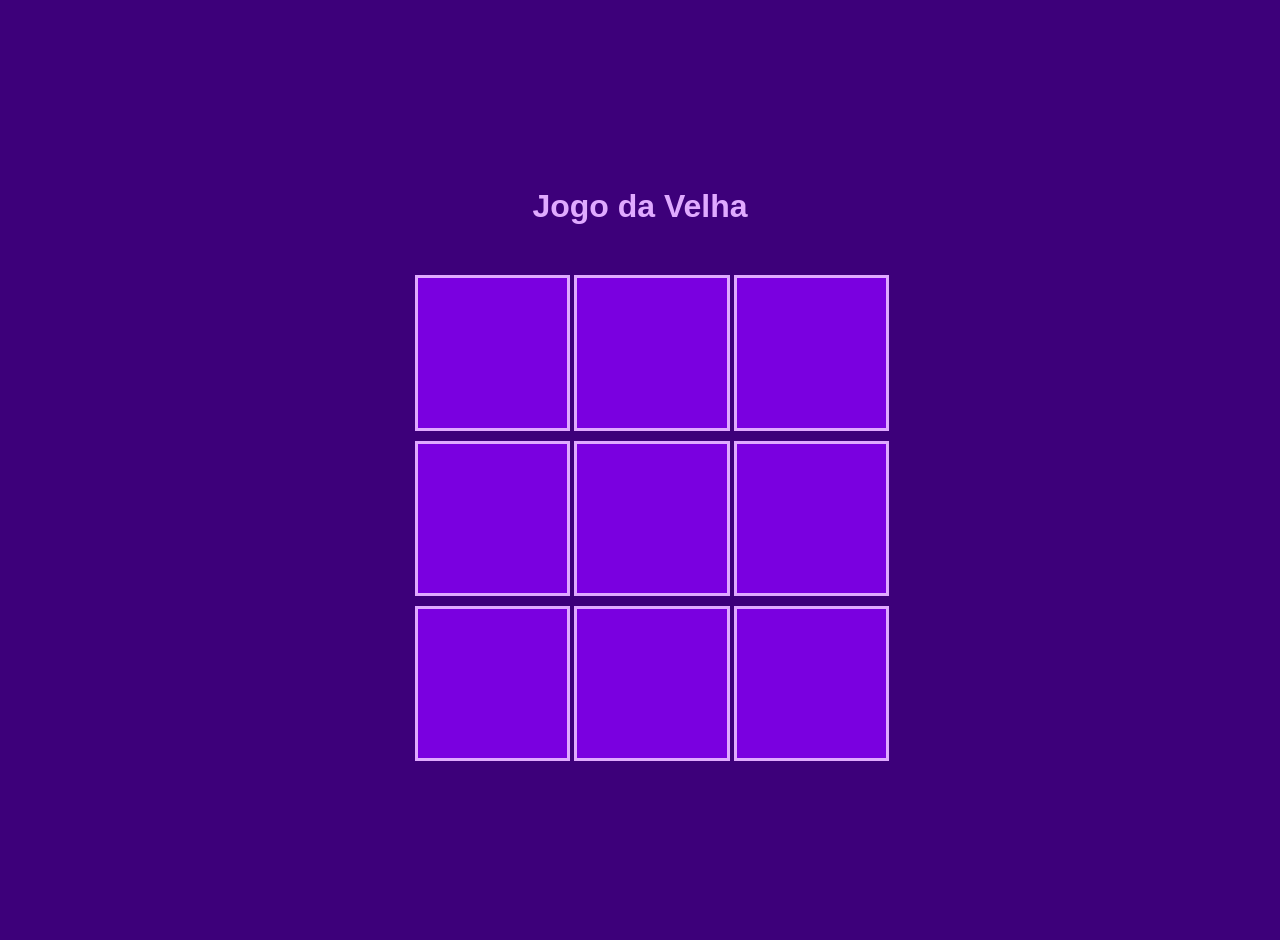
<file: index.html>
<!DOCTYPE html>
<html lang="en">
<head>
    <meta charset="UTF-8">
    <meta name="viewport" content="width=device-width, initial-scale=1.0">
    <title>Jogo da Velha</title>
    <link rel="stylesheet" href="style.css">
</head>
<body>
    <h1>Jogo da Velha</h1>
    <div class="board">
        <div class="cell" data-cell></div>
        <div class="cell" data-cell></div>
        <div class="cell" data-cell></div>
        <div class="cell" data-cell></div>
        <div class="cell" data-cell></div>
        <div class="cell" data-cell></div>
        <div class="cell" data-cell></div>
        <div class="cell" data-cell></div>
        <div class="cell" data-cell></div>
    </div>

    <div id="resultPopup" class="popup hidden">
        <div class="popup-content">
            <p id="resultMessage"></p>
            <button id="closePopup">Fechar</button>
        </div>
    </div>

    <script src="script.js"></script>
</body>
</html>
</file>
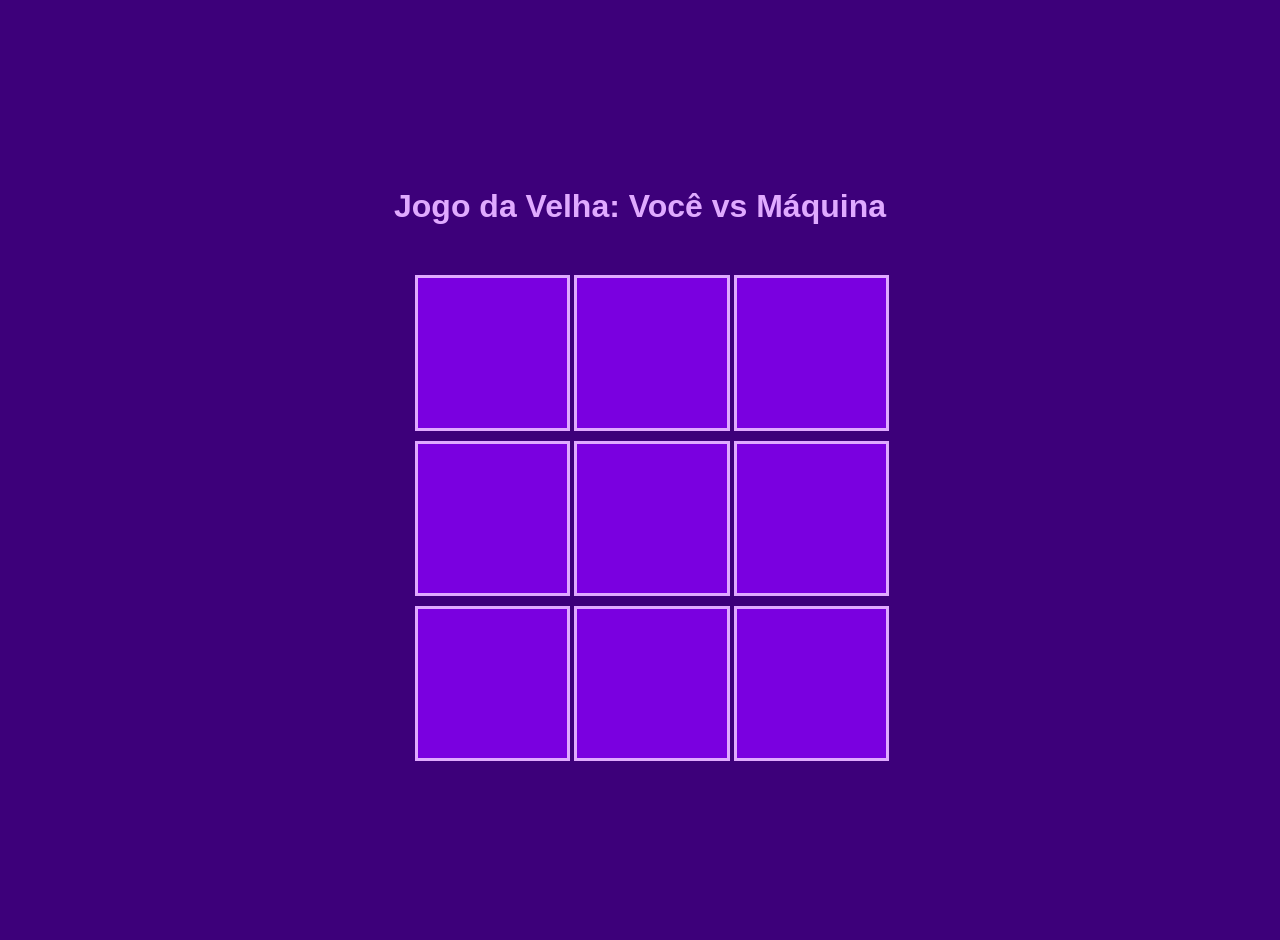
<file: doisogadores.html>
<!DOCTYPE html>
<html lang="pt-BR">
<head>
  <meta charset="UTF-8" />
  <meta name="viewport" content="width=device-width, initial-scale=1.0" />
  <title>Jogo da Velha</title>
  <link rel="stylesheet" href="jogo.css" />
</head>
<body>
  <h1>Jogo da Velha: Você vs Máquina</h1>
  <div class="board">
    <div class="cell" data-cell></div>
    <div class="cell" data-cell></div>
    <div class="cell" data-cell></div>
    <div class="cell" data-cell></div>
    <div class="cell" data-cell></div>
    <div class="cell" data-cell></div>
    <div class="cell" data-cell></div>
    <div class="cell" data-cell></div>
    <div class="cell" data-cell></div>
  </div>

  <div id="resultPopup" class="popup hidden">
    <div class="popup-content">
      <p id="resultMessage"></p>
      <button id="closePopup">Fechar</button>
    </div>
  </div>

  <script src="jogo.js"></script>
</body>
</html>
</file>
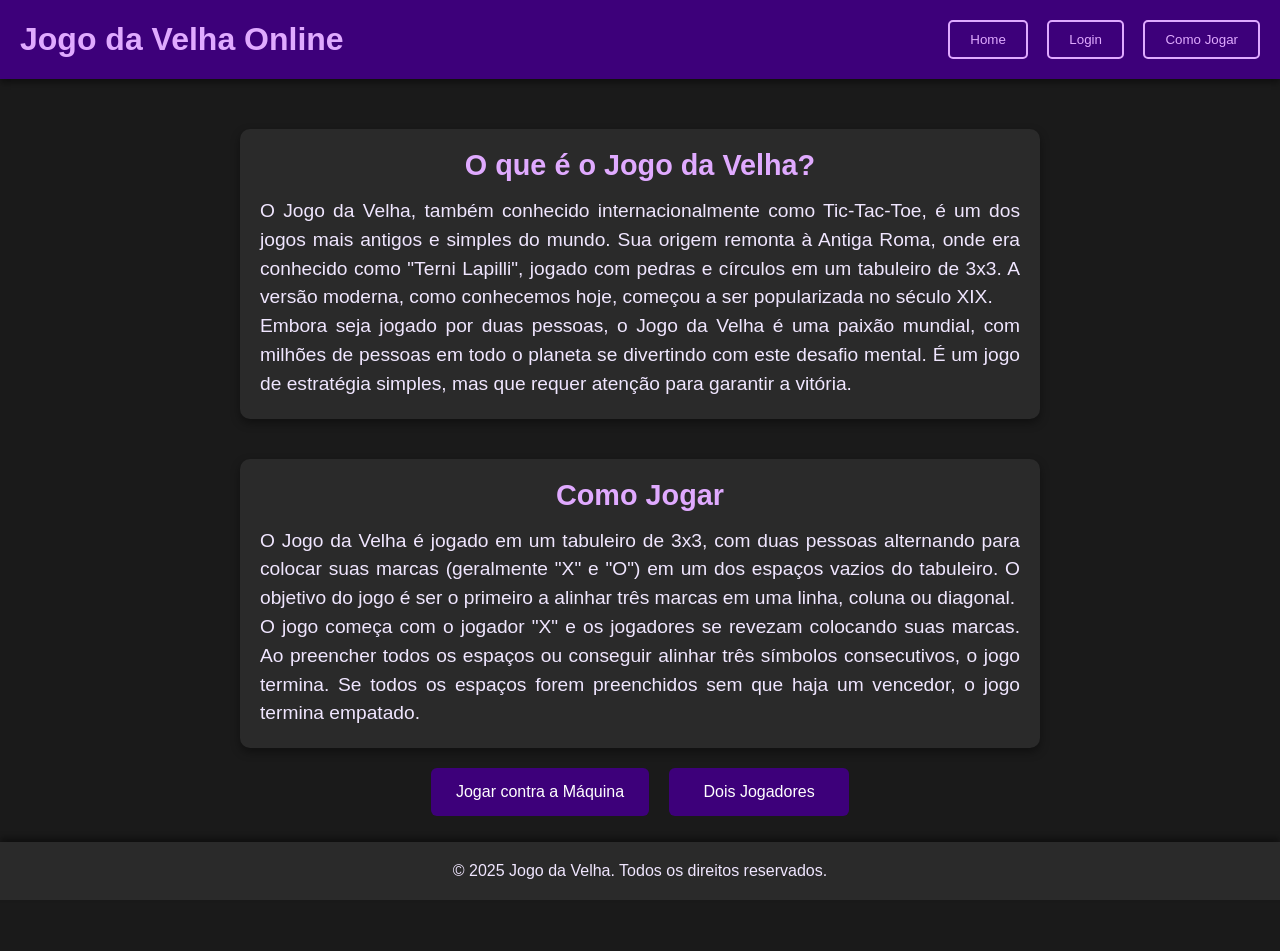
<file: landing.html>
<!DOCTYPE html>
<html lang="pt-BR">
<head>
    <meta charset="UTF-8">
    <meta name="viewport" content="width=device-width, initial-scale=1.0">
    <title>Jogo da Velha</title>
    <link rel="stylesheet" href="landing.css">
</head>
<body>
    <header class="header">
        <h1>Jogo da Velha Online</h1>
        <nav>
            <button class="btn-home" onclick="goHome()">Home</button>
            <button class="btn-login" onclick="showLogin()">Login</button>
            <button class="btn-como-jogar" onclick="scrollToComoJogar()">Como Jogar</button>
        </nav>
    </header>

    <main class="main-content">
        <section class="explicacao">
            <h2>O que é o Jogo da Velha?</h2>
            <p>O Jogo da Velha, também conhecido internacionalmente como Tic-Tac-Toe, é um dos jogos mais antigos e simples do mundo. Sua origem remonta à Antiga Roma, onde era conhecido como "Terni Lapilli", jogado com pedras e círculos em um tabuleiro de 3x3. A versão moderna, como conhecemos hoje, começou a ser popularizada no século XIX.</p>
            <p>Embora seja jogado por duas pessoas, o Jogo da Velha é uma paixão mundial, com milhões de pessoas em todo o planeta se divertindo com este desafio mental. É um jogo de estratégia simples, mas que requer atenção para garantir a vitória.</p>
        </section>

        <section class="como-jogar" id="como-jogar">
            <h2>Como Jogar</h2>
            <p>O Jogo da Velha é jogado em um tabuleiro de 3x3, com duas pessoas alternando para colocar suas marcas (geralmente "X" e "O") em um dos espaços vazios do tabuleiro. O objetivo do jogo é ser o primeiro a alinhar três marcas em uma linha, coluna ou diagonal.</p>
            <p>O jogo começa com o jogador "X" e os jogadores se revezam colocando suas marcas. Ao preencher todos os espaços ou conseguir alinhar três símbolos consecutivos, o jogo termina. Se todos os espaços forem preenchidos sem que haja um vencedor, o jogo termina empatado.</p>
        </section>

        <!-- Popup de Login (inicialmente oculto) -->
        <div class="popup" id="login-popup" style="display: none;">
            <div class="popup-content">
                <h2>Login</h2>
                <label for="username">Usuário:</label>
                <input type="text" id="username" placeholder="Digite seu nome">
                <button onclick="login()">Entrar</button>
                <button onclick="closeLogin()">Fechar</button>
            </div>
        </div>

        <div class="footer-buttons">
            <a href="doisogadores.html" class="btn-jogar-maquina">Jogar contra a Máquina</a>
            <a href="index.html" class="btn-jogar-dois-jogadores">Dois Jogadores</a>
        </div>
    
    </main>

    <footer class="footer">

        <p>© 2025 Jogo da Velha. Todos os direitos reservados.</p>
    </footer>

    <script src="landing.js"></script>
</body>
</html>
</file>
<file: style.css>
/* Estilos globais para centralizar a página e definir a paleta de cores */
body {
    font-family: Arial, sans-serif;
    text-align: center;
    background-color: #3d007a; /* Fundo roxo escuro */
    color: #f0e6ff; /* Texto lilás claro */
    margin: 0;
    padding: 20px;
    display: flex;
    flex-direction: column;
    justify-content: center;
    align-items: center;
    min-height: 100vh; /* Alterado de height para min-height para melhor responsividade */
}

/* Título principal */
h1 {
    color: #e0aaff; /* Lilás vibrante */
    font-size: 2rem;
    margin-bottom: 20px;
}

/* Container do tabuleiro de jogo */
.board {
    display: grid;
    grid-template-columns: repeat(3, 1fr); /* Ajustável para telas menores */
    gap: 10px;
    width: 100%; /* Garante que o tabuleiro se ajuste ao tamanho da tela */
    max-width: 450px; /* Mantém um tamanho máximo para telas maiores */
    margin: 20px auto;
    padding: 10px;
}

/* Células do tabuleiro */
.cell {
    width: 100%;
    aspect-ratio: 1 / 1; /* Mantém as células quadradas independentemente do tamanho */
    background-color: #7a00e0;
    border: 3px solid #e0aaff;
    display: flex;
    justify-content: center;
    align-items: center;
    font-size: 2rem;
    color: #fff;
    cursor: pointer;
    transition: background 0.3s, transform 0.2s;
}

/* Efeito hover para células */
.cell:hover {
    background-color: #9d4edd;
    transform: scale(1.05);
}

/* Estilos do pop-up de aviso */
.popup {
    position: fixed;
    top: 0;
    left: 0;
    width: 100%;
    height: 100%;
    background-color: rgba(0, 0, 0, 0.6); /* Fundo semi-transparente */
    display: flex;
    justify-content: center;
    align-items: center;
    z-index: 10;
}

.hidden {
    display: none; /* Esconde pop-up até ser ativado */
}

.popup-content {
    background-color: #6200ea;
    color: #fff;
    padding: 20px;
    border-radius: 15px;
    text-align: center;
    width: 90%; /* Melhor ajuste para telas menores */
    max-width: 400px;
    box-shadow: 0px 4px 10px rgba(0, 0, 0, 0.3);
}

/* Botões estilizados */
button {
    background-color: #e0aaff;
    border: none;
    padding: 12px 24px;
    font-size: 1rem;
    color: #4b0082;
    border-radius: 8px;
    cursor: pointer;
    transition: background 0.3s, transform 0.2s;
}

/* Efeito hover para botões */
button:hover {
    background-color: #c77dff;
    transform: scale(1.1);
}

/* Responsividade para telas menores */
@media (max-width: 768px) {
    .board {
        max-width: 300px; /* Reduz tamanho do tabuleiro para telas menores */
    }

    .cell {
        font-size: 1.5rem;
    }

    .popup-content {
        width: 95%;
    }
}
</file>
<file: jogo.css>
body {
    font-family: Arial, sans-serif;
    text-align: center;
    background-color: #3d007a;
    color: #f0e6ff;
    margin: 0;
    padding: 20px;
    display: flex;
    flex-direction: column;
    justify-content: center;
    align-items: center;
    min-height: 100vh;
  }
  
  h1 {
    color: #e0aaff;
    font-size: 2rem;
    margin-bottom: 20px;
  }
  
  .board {
    display: grid;
    grid-template-columns: repeat(3, 1fr);
    gap: 10px;
    width: 100%;
    max-width: 450px;
    margin: 20px auto;
    padding: 10px;
  }
  
  .cell {
    width: 100%;
    aspect-ratio: 1 / 1;
    background-color: #7a00e0;
    border: 3px solid #e0aaff;
    display: flex;
    justify-content: center;
    align-items: center;
    font-size: 2rem;
    color: #fff;
    cursor: pointer;
    transition: background 0.3s, transform 0.2s;
  }
  
  .cell:hover {
    background-color: #9d4edd;
    transform: scale(1.05);
  }
  
  .popup {
    position: fixed;
    top: 0;
    left: 0;
    width: 100%;
    height: 100%;
    background-color: rgba(0, 0, 0, 0.6);
    display: flex;
    justify-content: center;
    align-items: center;
    z-index: 10;
  }
  
  .hidden {
    display: none;
  }
  
  .popup-content {
    background-color: #6200ea;
    color: #fff;
    padding: 20px;
    border-radius: 15px;
    text-align: center;
    width: 90%;
    max-width: 400px;
    box-shadow: 0px 4px 10px rgba(0, 0, 0, 0.3);
  }
  
  button {
    background-color: #e0aaff;
    border: none;
    padding: 12px 24px;
    font-size: 1rem;
    color: #4b0082;
    border-radius: 8px;
    cursor: pointer;
    transition: background 0.3s, transform 0.2s;
  }
  
  button:hover {
    background-color: #c77dff;
    transform: scale(1.1);
  }
  
  @media (max-width: 768px) {
    .board {
      max-width: 300px;
    }
  
    .cell {
      font-size: 1.5rem;
    }
  
    .popup-content {
      width: 95%;
    }
  }
</file>
<file: landing.css>
/* Reset de estilos padrões */
* {
    margin: 0;
    padding: 0;
    box-sizing: border-box;
}

/* Corpo da página */
body {
    font-family: Arial, sans-serif;
    background-color: #1a1a1a; /* Preto suave */
    color: #f0e6ff; /* Lilás claro */
}

/* Cabeçalho */
.header {
    background-color: #3d007a; /* Roxo principal */
    color: #f0e6ff;
    padding: 20px;
    display: flex;
    justify-content: space-between;
    align-items: center;
    box-shadow: 0 4px 6px rgba(0, 0, 0, 0.4);
}

.header h1 {
    font-size: 2em;
    margin: 0;
    font-weight: 600;
    color: #e0aaff;
}

header nav button {
    background-color: transparent;
    color: #e0aaff;
    border: 2px solid #e0aaff;
    padding: 10px 20px;
    margin-left: 15px;
    border-radius: 5px;
    cursor: pointer;
    transition: all 0.3s ease;
}

header nav button:hover {
    background-color: #e0aaff;
    color: #1a1a1a;
}

/* Conteúdo principal */
.main-content {
    padding: 30px;
    display: flex;
    flex-direction: column;
    align-items: center;
    padding-bottom: 120px;
}

.explicacao, .como-jogar {
    width: 100%;
    max-width: 800px;
    margin: 20px auto;
    padding: 20px;
    background-color: #2a2a2a; /* Cinza escuro com contraste */
    border-radius: 10px;
    box-shadow: 0 4px 10px rgba(0, 0, 0, 0.4);
}

.explicacao h2, .como-jogar h2 {
    font-size: 1.8em;
    color: #e0aaff;
    margin-bottom: 15px;
    text-align: center;
}

.explicacao p, .como-jogar p {
    font-size: 1.2em;
    color: #f0e6ff;
    line-height: 1.5;
    text-align: justify;
}

/* Rodapé */
.footer {
    background-color: #2a2a2a;
    color: #f0e6ff;
    text-align: center;
    padding: 20px;
    position: fixed;
    bottom: 0;
    width: 100%;
    box-shadow: 0 -4px 6px rgba(0, 0, 0, 0.4);
}

.footer-buttons {
    display: flex;
    justify-content: center;
    gap: 20px;
    margin-bottom: 15px;
    flex-wrap: wrap;
}

.footer-buttons button,
.footer-buttons a {
    background-color: #3d007a;
    color: #fff;
    border: none;
    padding: 15px 25px;
    font-size: 1em;
    border-radius: 6px;
    cursor: pointer;
    transition: background-color 0.3s ease;
    min-width: 180px;
    text-decoration: none;
    text-align: center;
}

.footer-buttons button:hover,
.footer-buttons a:hover {
    background-color: #6e00c2;
}

/* Popup de login */
.popup {
    display: none;
    position: fixed;
    top: 0;
    left: 0;
    width: 100%;
    height: 100%;
    background-color: rgba(0, 0, 0, 0.6);
    justify-content: center;
    align-items: center;
    z-index: 10;
}

.popup-content {
    background-color: #2a2a2a;
    padding: 30px;
    border-radius: 15px;
    text-align: center;
    max-width: 400px;
    width: 100%;
    color: #fff;
    box-shadow: 0px 4px 12px rgba(0, 0, 0, 0.5);
}

.popup-content h2 {
    color: #e0aaff;
    margin-bottom: 20px;
}

.popup-content input {
    padding: 10px;
    margin-bottom: 15px;
    width: 100%;
    border: 1px solid #e0aaff;
    border-radius: 5px;
    font-size: 1em;
    color: #fff;
    background-color: #1a1a1a;
}

.popup-content button {
    padding: 10px 20px;
    background-color: #e0aaff;
    color: #1a1a1a;
    border: none;
    border-radius: 5px;
    cursor: pointer;
    margin-top: 10px;
    transition: background-color 0.3s ease, transform 0.2s;
}

.popup-content button:hover {
    background-color: #c77dff;
    transform: scale(1.05);
}

/* Responsividade */
@media (max-width: 768px) {
    .main-content {
        padding: 20px;
    }

    .footer-buttons {
        flex-direction: column;
        gap: 10px;
    }

    .footer {
        padding: 25px 10px 60px;
    }

    header nav {
        flex-direction: column;
        align-items: center;
    }

    header nav button {
        margin: 10px 0;
    }
}
</file>
